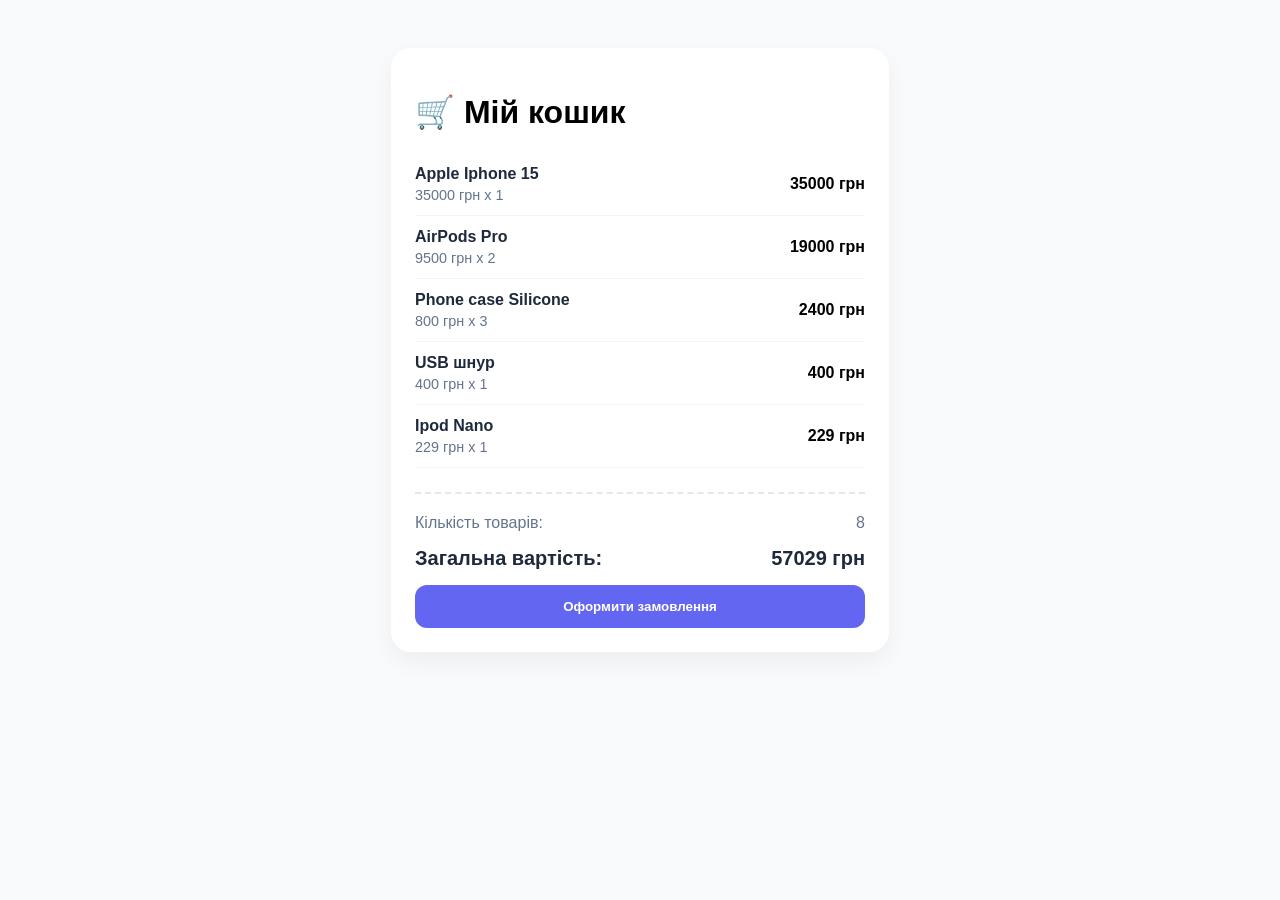
<file: index.html>
<!DOCTYPE html>
<html lang="en">

<head>
    <meta charset="UTF-8">
    <meta name="viewport" content="width=device-width, initial-scale=1.0">
    <title>Bank</title>
    <link rel="stylesheet" href="myBasket.css">
</head>

<body>
  
    <div class="cart-container">
        <h1>🛒 Мій кошик</h1>

        <div id="cart-items" class="cart-items">
            ТОВАРИ ТОВАРИ ТОВАРИ
        </div>

        <div class="cart-summary">
            <div class="summary-row">
                <span>Кількість товарів:</span>
                <span id="total-count" class="badge">0</span>
            </div>
            <div class="summary-row total">
                <span>Загальна вартість:</span>
                <span id="total-price">0 грн</span>
            </div>
            <button class="checkout-btn">Оформити замовлення</button>
        </div>
    </div>

    <script src="myBasket.js"></script>
</body>

</html>
</file>
<file: myBasket.css>
:root {
  --primary: #6366f1;
  --bg: #f8fafc;
  --text: #1e293b;
}

body {
  font-family: 'Inter', sans-serif;
  background-color: var(--bg);
  display: flex;
  justify-content: center;
  padding: 40px;
}

.cart-container {
  background: white;
  width: 100%;
  max-width: 450px;
  padding: 24px;
  border-radius: 20px;
  box-shadow: 0 10px 25px rgba(0,0,0,0.05);
}

.cart-item {
  display: flex;
  justify-content: space-between;
  align-items: center;
  padding: 12px 0;
  border-bottom: 1px solid #f1f5f9;
}

.item-info h4 { margin: 0; color: var(--text); }
.item-info p { margin: 4px 0 0; color: #64748b; font-size: 0.9rem; }
.cart-summary {
  margin-top: 24px;
  padding-top: 20px;
  border-top: 2px dashed #e2e8f0;
}

.summary-row {
  display: flex;
  justify-content: space-between;
  margin-bottom: 10px;
  color: #64748b;
}

.total {
  font-size: 1.25rem;
  font-weight: 800;
  color: var(--text);
  margin: 15px 0;
}

.checkout-btn {
  width: 100%;
  background: var(--primary);
  color: white;
  border: none;
  padding: 14px;
  border-radius: 12px;
  font-weight: 600;
  cursor: pointer;
  transition: transform 0.2s;
}

.checkout-btn:hover { transform: translateY(-2px); opacity: 0.9; }
</file>
